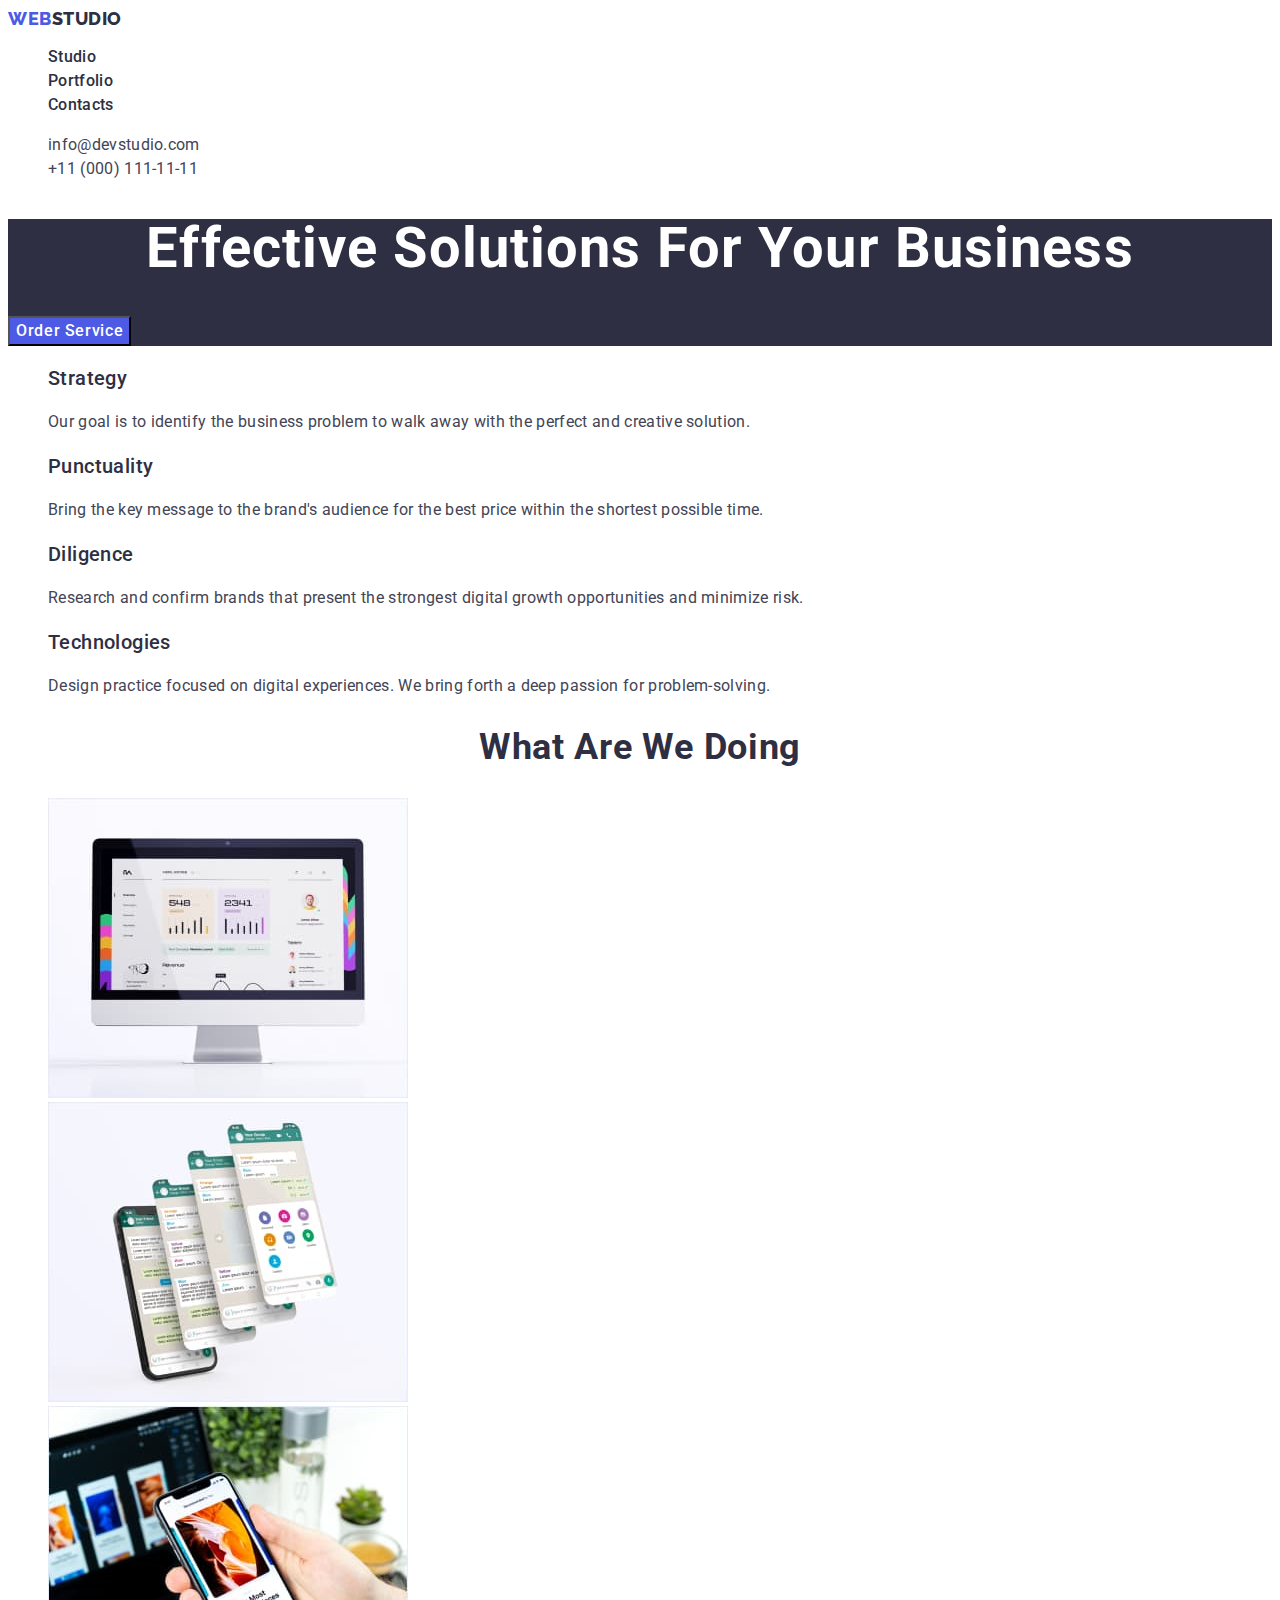
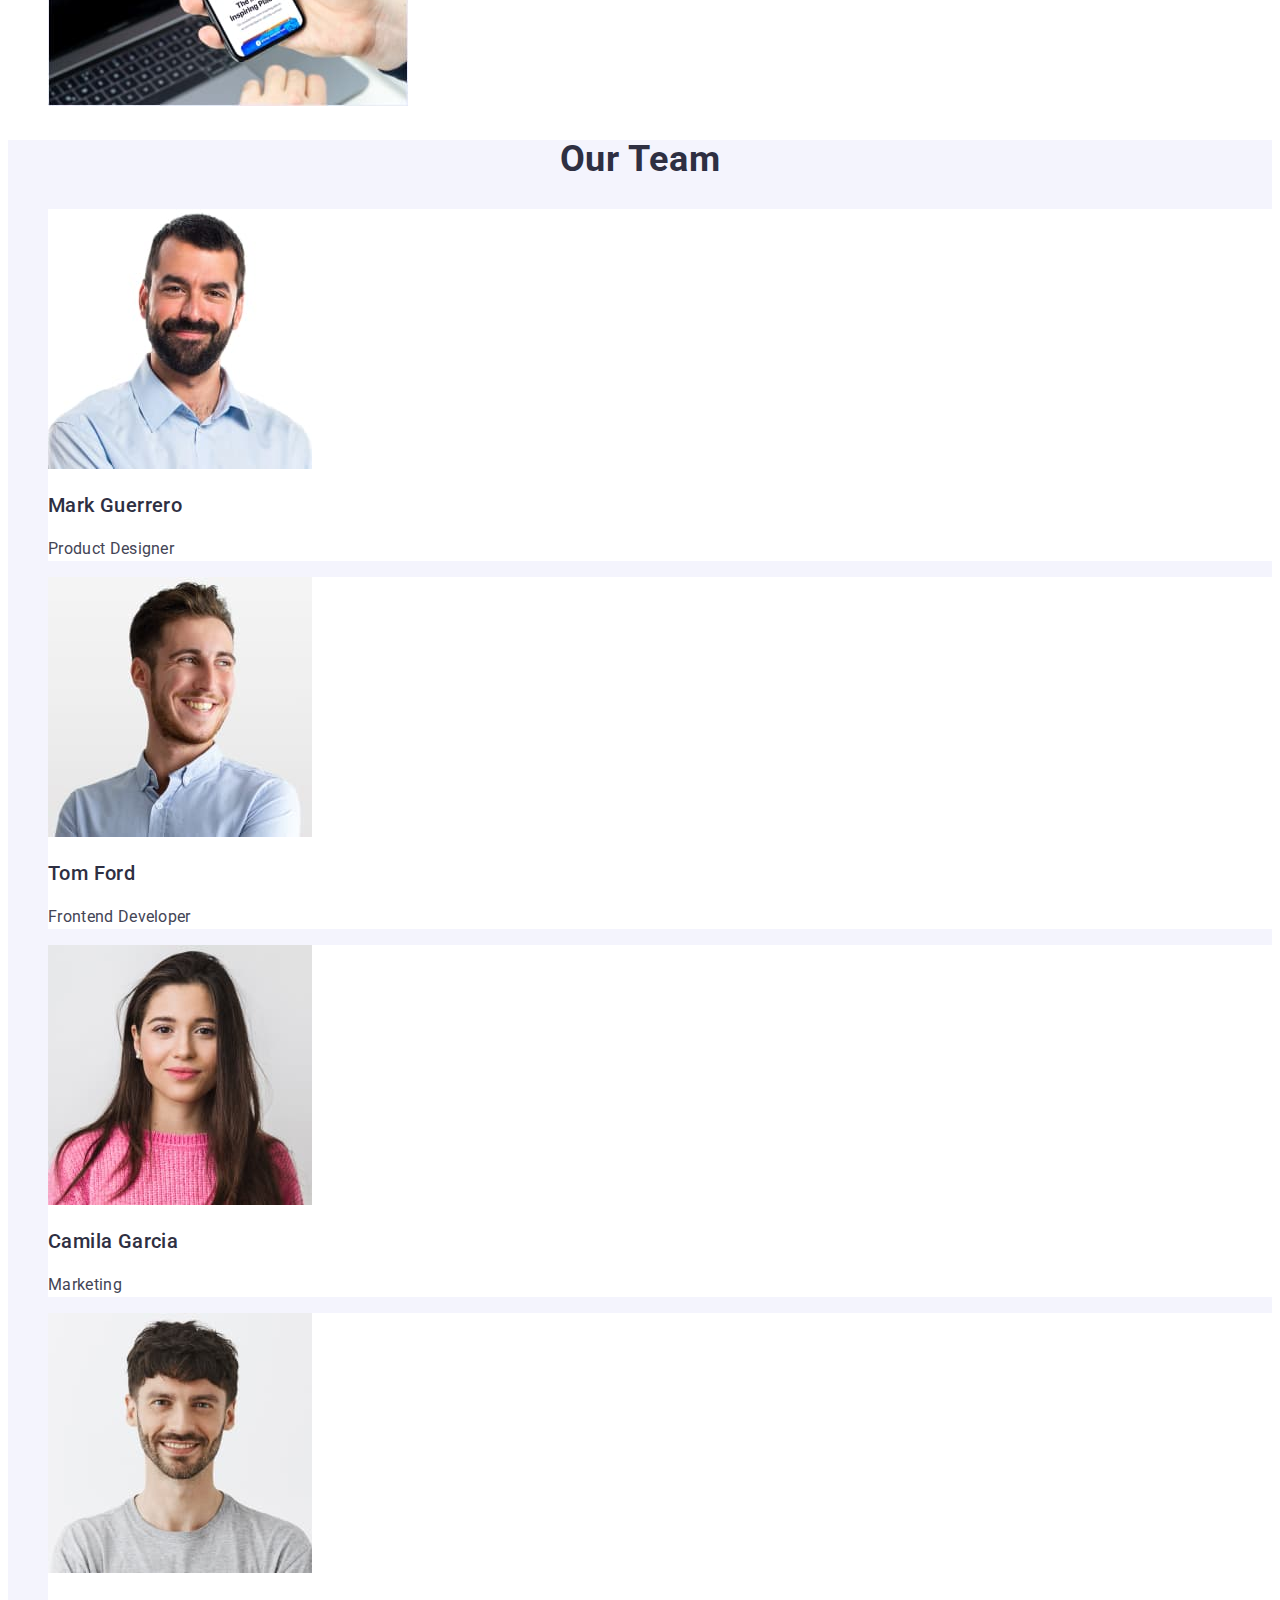
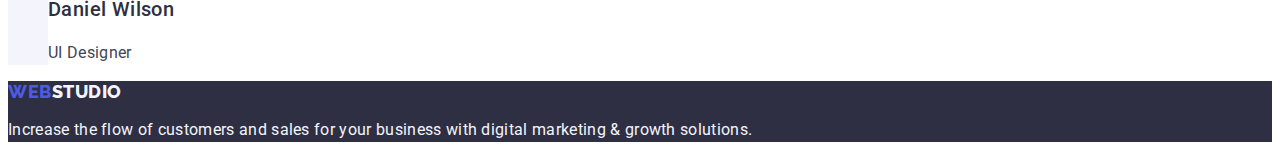
<file: index.html>
<!DOCTYPE html>
<html lang="en">
<head>
    <meta charset="UTF-8">
    <meta http-equiv="X-UA-Compatible" content="IE=edge">
    <meta name="viewport" content="width=device-width, initial-scale=1.0">
    <title>Document</title>
    <link rel="preconnect" href="https://fonts.googleapis.com">
    <link rel="preconnect" href="https://fonts.gstatic.com" crossorigin>
    <link href="https://fonts.googleapis.com/css2?family=Raleway:wght@800&family=Roboto:wght@400;500;700&display=swap" rel="stylesheet">
    <link rel="stylesheet" href="./css/styles.css">
</head>
<body class="page">
    <header class="header">

        <nav>
            <a href="./index.html" class="logo link">Web<span class="logo-studio">Studio</span></a>
        <ul class="site-nav list">
            <li><a href="./index.html" class="link">Studio</a></li>
            <li><a href="./portfolio.html" class="link">Portfolio</a></li>
            <li><a href="" class="link">Contacts</a></li>
        </ul>
        </nav>

    <address class="address">

         <ul class="contacts list">
        <li>
            <a href="mailto:info@devstudio.com" class="address-item link">info@devstudio.com</a>
        </li>
        <li>
            <a href="tel:+110001111111" class="address-item link">+11 (000) 111-11-11</a>
        </li>
        </ul>
        

    </address>

    </header>

    <main>

    <section class="hero">
        <h1 class="hero-title">Effective Solutions for Your Business</h1>
        <button type="button" class="button">Order Service</button>
    </section>

    <section class="features">
        <h2 class="features-title" hidden>Features</h2>

        <ul class="list">
            <li class="list-item">
                <h3 class="features-subtitle">Strategy</h3>
                <p class="features-text">
                Our goal is to identify the business
                problem to walk away with the perfect and creative solution.
                </p>
            </li>

            <li class="list-item">
                <h3 class="features-subtitle">Punctuality</h3>
                <p class="features-text">
                    Bring the key message to the brand's audience 
                    for the best price within the shortest possible time.
                </p>
            </li>

            <li class="list-item">
                <h3 class="features-subtitle">Diligence</h3>
                <p class="features-text">
                    Research and confirm brands that present the strongest 
                    digital growth opportunities and minimize risk.
                </p>
            </li>

            <li class="list-item">
                <h3 class="features-subtitle">Technologies</h3>
                <p class="features-text">
                    Design practice focused on digital experiences. 
                    We bring forth a deep passion for problem-solving.
                </p>
            </li>

        </ul>

    </section>

    <section>
       <h2 class="section-title">What are we doing</h2>

       <ul class="list">
        <li>
            <img 
            src="./images/Rectangle1.jpg" 
            width="360" height="300" 
            alt="Computer monitor">
        </li>
        <li>
            <img 
            src="./images/Rectangle2.jpg"
            width="360"
            height="300"
            alt="Mobile displays">
        </li>
        <li>
            <img src="./images/Rectangle3.jpg" width="360" height="300" alt="A phone in the hand">
        </li>
       </ul>
       
    </section>

    <section class="members">
        <h2 class="section-title">Our Team</h2>

        <ul class="team list">
            <li class="team-member">
                <img
                src="./images/img.jpg"
                width="264"
                height="260"
                alt="Employee 1">
                <h3 class="name">Mark Guerrero</h3>
                <p class="position">Product Designer</p>
            </li>
            <li class="team-member">
                <img
                src="./images/img1.jpg"
                width="264"
                height="260"
                alt="Employee 2">
                <h3 class="name">Tom Ford</h3>
                <p class="position">Frontend Developer</p> 
            </li>
            <li class="team-member">
                <img
                src="./images/img2.jpg"
                width="264"
                height="260"
                alt="Employee 3">
                <h3 class="name">Camila Garcia</h3>
                <p class="position">Marketing</p> 
            </li>
            <li class="team-member">
                <img
                src="./images/img3.jpg"
                width="264"
                height="260"
                alt="Employee 4">
                <h3 class="name">Daniel Wilson</h3>
                <p class="position">UI Designer</p> 
            </li>
        </ul>

    </section>
    </main>
    <footer class="footer">
        <a href="./index.html" class="footer-logo link">Web<span class="footer-studio">Studio</span></a>
        <p class="footer-text">
            Increase the flow of customers and sales for your 
            business with digital marketing & growth solutions.
        </p>
    </footer>
</body>
</html>
</file>
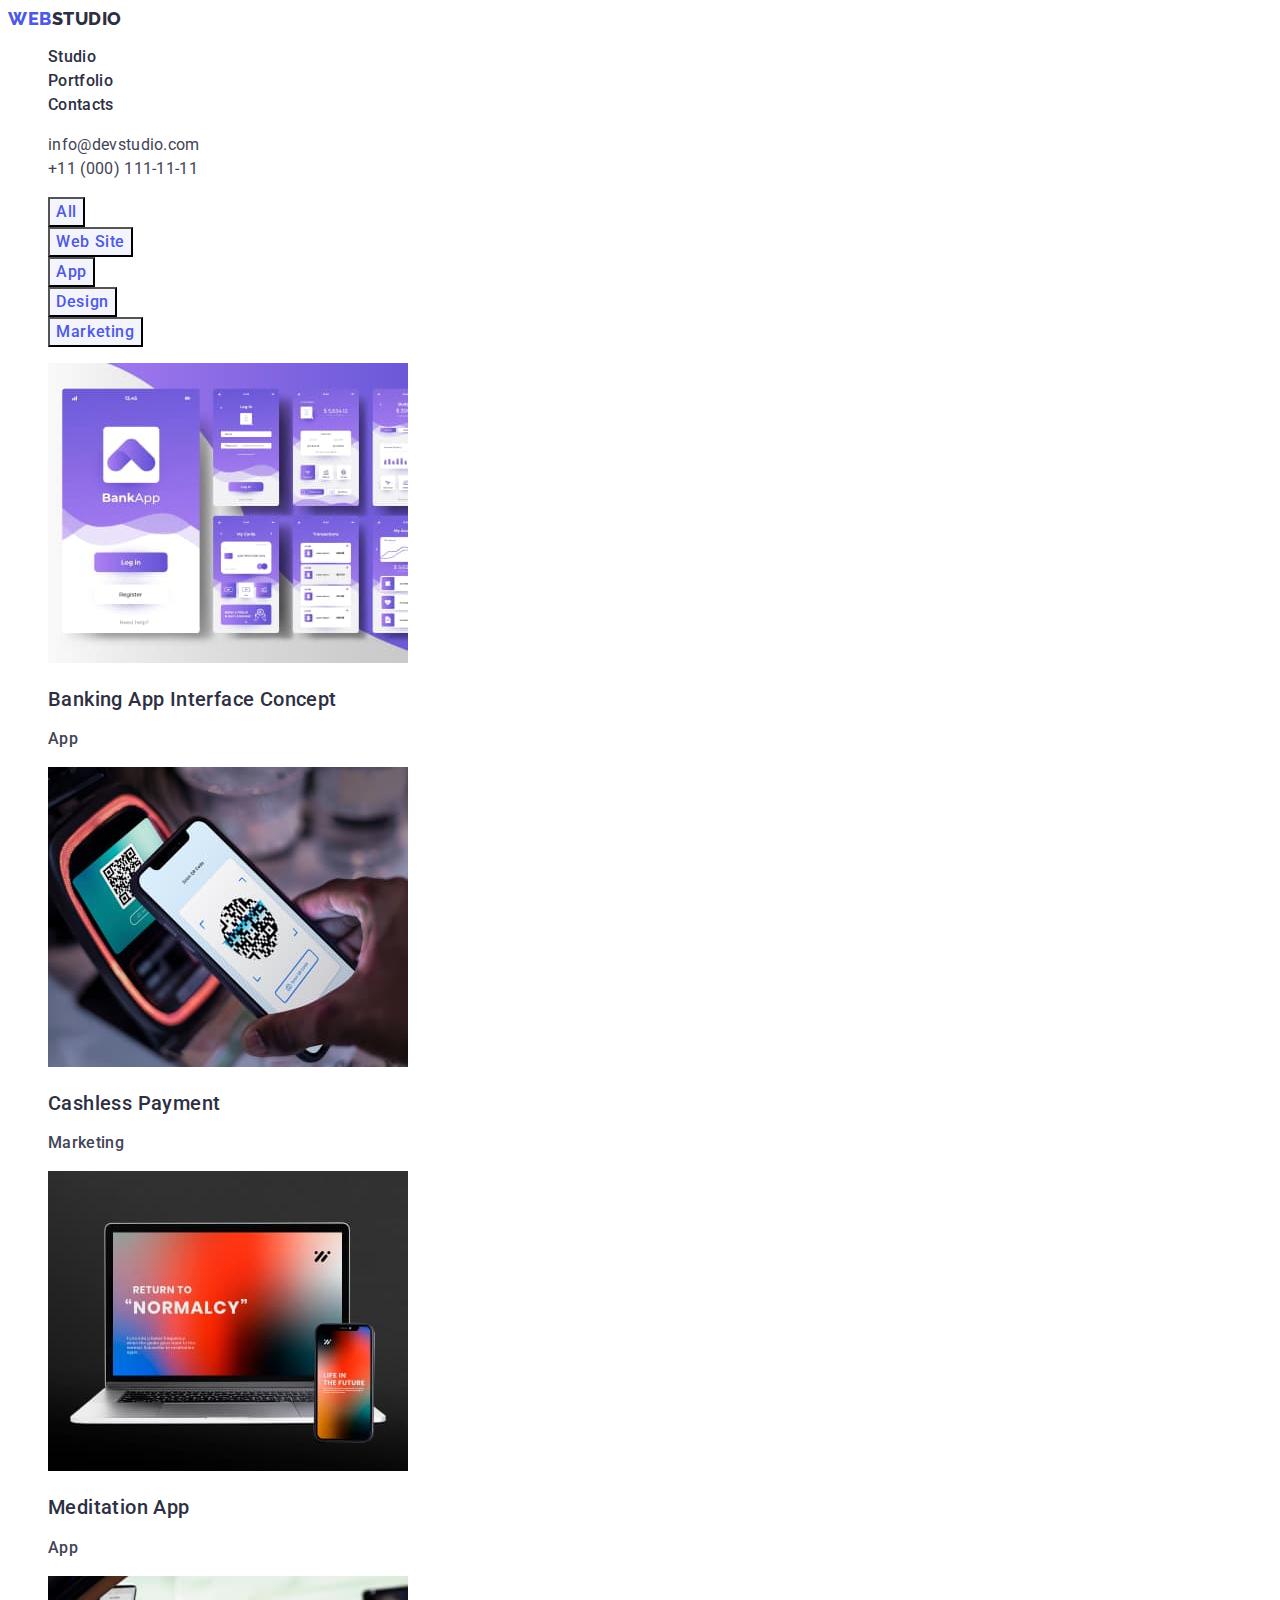
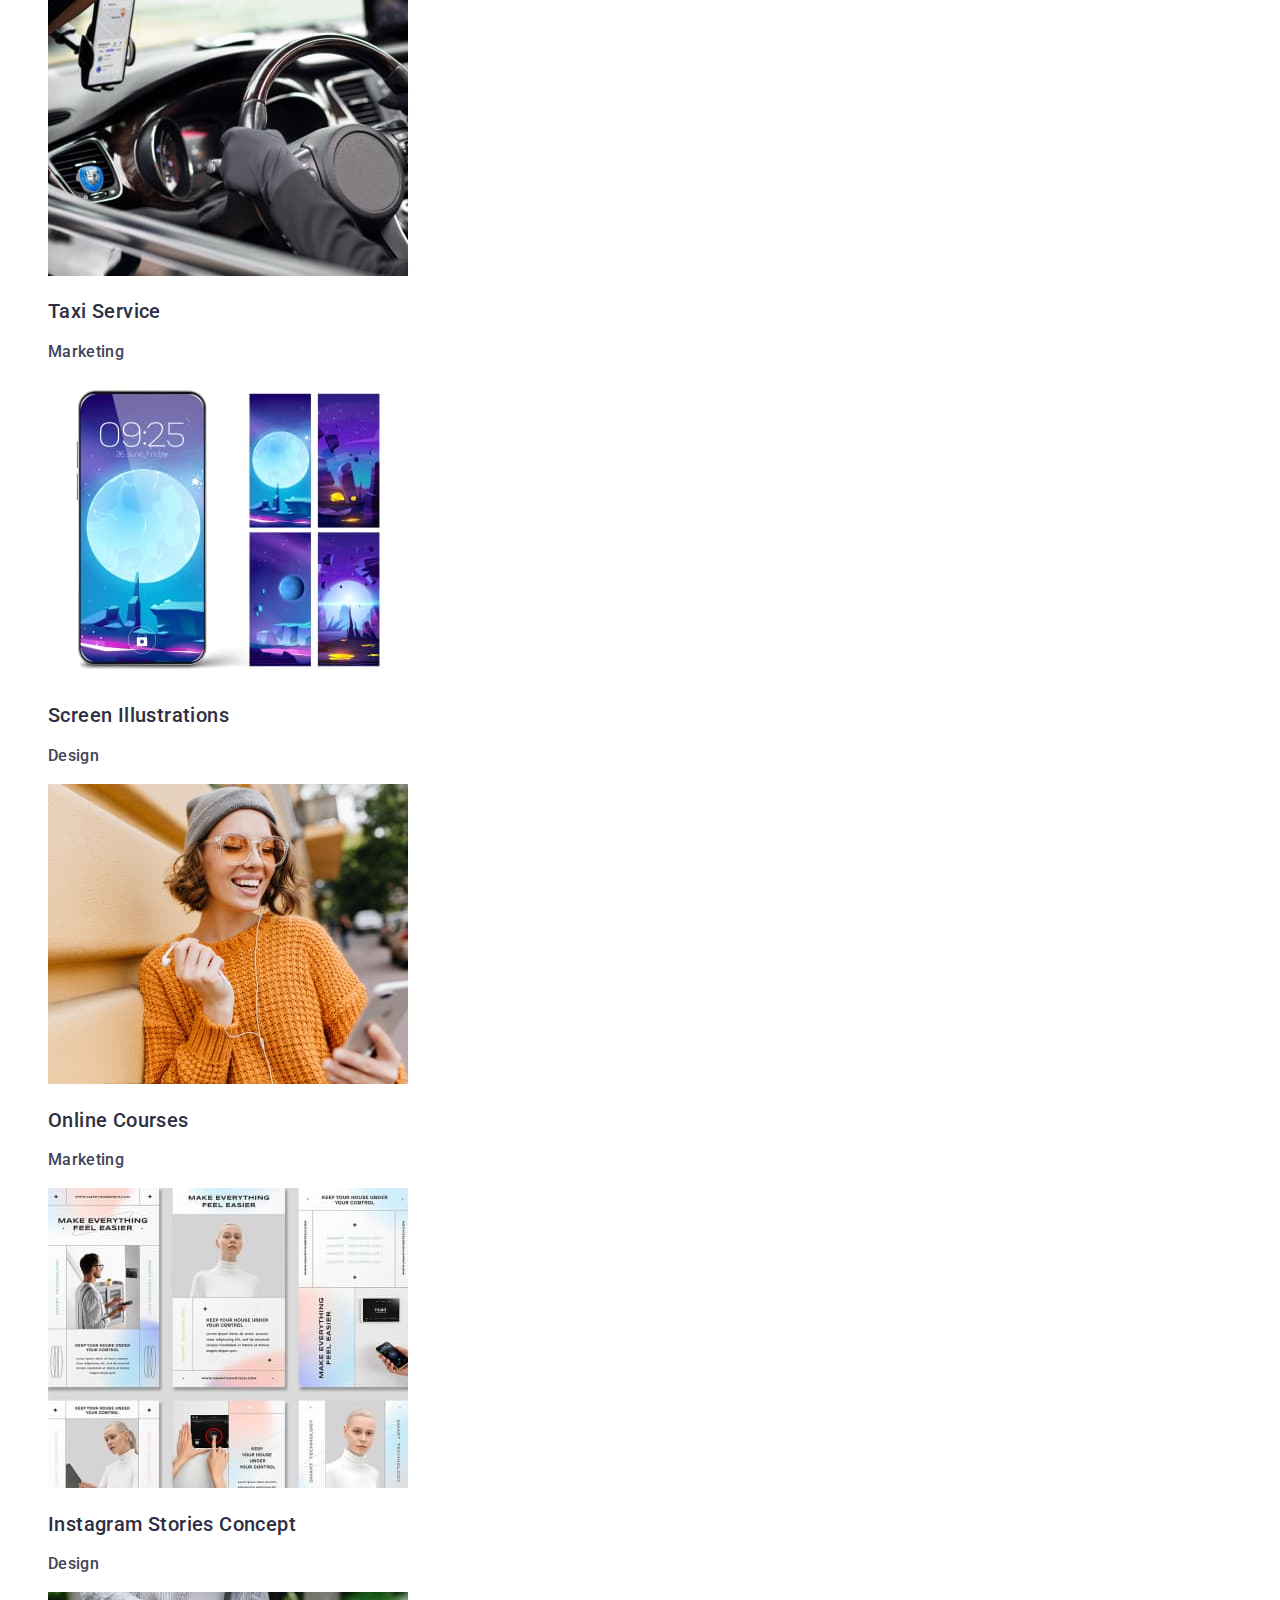
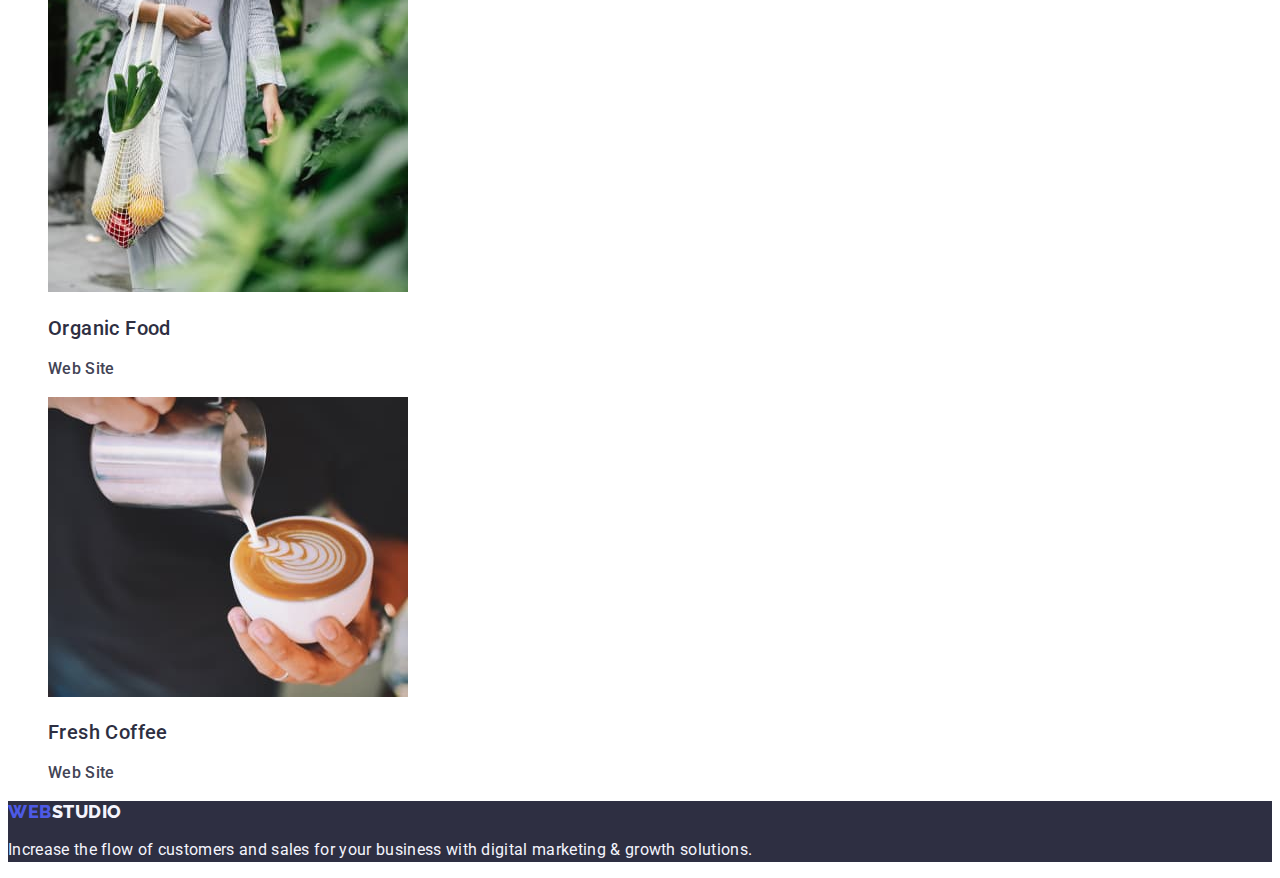
<file: portfolio.html>
<!DOCTYPE html>
<html lang="en">
<head>
    <meta charset="UTF-8">
    <meta http-equiv="X-UA-Compatible" content="IE=edge">
    <meta name="viewport" content="width=device-width, initial-scale=1.0">
    <title>Document</title>
    <link rel="preconnect" href="https://fonts.googleapis.com">
    <link rel="preconnect" href="https://fonts.gstatic.com" crossorigin>
    <link href="https://fonts.googleapis.com/css2?family=Raleway:wght@800&family=Roboto:wght@400;500;700&display=swap" rel="stylesheet">
    <link rel="stylesheet" href="./css/styles.css">
</head>
<body class="page">
    <header class="header">

        <nav>
            <a href="./index.html" class="logo link">Web<span class="logo-studio">Studio</span></a>
        <ul class="site-nav list">
            <li><a href="./index.html" class="link">Studio</a></li>
            <li><a href="./portfolio.html" class="link">Portfolio</a></li>
            <li><a href="" class="link">Contacts</a></li>
        </ul>
        </nav>

    <address class="address">

         <ul class="contacts list">
        <li>
            <a href="mailto:info@devstudio.com" class="address-item link">info@devstudio.com</a>
        </li>
        <li>
            <a href="tel:+110001111111" class="address-item link">+11 (000) 111-11-11</a>
        </li>
        </ul>
        

    </address>

    </header>

<main>
    <section>
        <h1 hidden>Our Projects</h1>
        <ul class="buttons list">
            <li><button type="button" class="btn">All</button></li>
            <li><button type="button" class="btn">Web Site</button></li>
            <li><button type="button" class="btn">App</button></li>
            <li><button type="button" class="btn">Design</button></li>
            <li><button type="button" class="btn">Marketing</button></li>
        </ul>
        <ul class="list">
            <li>
                <a href="" class="link">
                     <img src="./images/Portfolio/img-1.jpg" alt="Banking app interface" width="360" height="300">
                     <h2 class="service">Banking App Interface Concept</h2>
                     <p class="field">App</p>
                </a>
            </li>
            <li>
                <a href="" class="link">
                     <img src="./images/Portfolio/img-2.jpg" alt="A process of cashless payment" width="360" height="300">
                     <h2 class="service">Cashless Payment</h2>
                     <p class="field">Marketing</p>
                </a>
            </li>
            <li>
                <a href="" class="link">
                     <img src="./images/Portfolio/img-3.jpg" alt="Meditation app interface" width="360" height="300">
                     <h2 class="service">Meditation App</h2>
                     <p class="field">App</p>
                </a>
            </li>
            <li>
                <a href="" class="link">
                     <img src="./images/Portfolio/img-4.jpg" alt="Taxi" width="360" height="300">
                     <h2 class="service">Taxi Service</h2>
                     <p class="field">Marketing</p>
                </a>
            </li>
            <li>
                <a href="" class="link">
                     <img src="./images/Portfolio/img-5.jpg" alt="Screen illustrations" width="360" height="300">
                     <h2 class="service">Screen Illustrations</h2>
                     <p class="field">Design</p>
                </a>
            </li>
            <li>
                <a href="" class="link">
                     <img src="./images/Portfolio/img-6.jpg" alt="A girl with a phone" width="360" height="300">
                     <h2 class="service">Online Courses</h2>
                     <p class="field">Marketing</p>
                </a>
            </li>
            <li>
                <a href="" class="link">
                     <img src="./images/Portfolio/img-7.jpg" alt="Instagram stories" width="360" height="300">
                     <h2 class="service">Instagram Stories Concept</h2>
                     <p class="field">Design</p>
                </a>
            </li>
            <li>
                <a href="" class="link">
                     <img src="./images/Portfolio/img-8.jpg" alt="A woman carrying a shopping bag" width="360" height="300">
                     <h2 class="service">Organic Food</h2>
                    <p class="field">Web Site</p>
                 </a>
            </li>
            <li>
                <a href="" class="link">
                     <img src="./images/Portfolio/img-9.jpg" alt="Coffee" width="360" height="300">
                     <h2 class="service">Fresh Coffee</h2>
                     <p class="field">Web Site</p>
                </a>
            </li>
        </ul>
    </section>
</main>
<footer class="footer">
    <a href="./index.html" class="footer-logo link">Web<span class="footer-studio">Studio</span></a>
    <p class="footer-text">
        Increase the flow of customers and sales for your 
        business with digital marketing & growth solutions.
    </p>
</footer>
</body>
</html>
</file>
<file: css/styles.css>
:root{
    --dark-color:#2E2F42;
    --text-color: #434455;
    --primary-brand-color: #4D5AE5;
    --white-background-color: #FFFFFF;
    --light-color: #F4F4FD;
    --pressed-state-color: #404BBF;
    --accent-color: #E7E9FC;

}

.page {
    background-color: var(--white-background-color);
    color: var(--text-color);
    font-family: Roboto, sans-serif;

}

.logo-studio {
    color: var(--dark-color);
    
}

.link{
    color: var(--dark-color);
    font-weight: 500;
    font-size: 16px;
    line-height: 1.5;
    letter-spacing: 0.02em;
    text-decoration:none;

}

.logo{
    font-family: Raleway, sans-serif;
    font-weight: 800;
    font-size: 18px;
    line-height: 1.17;
    letter-spacing: 0.03em;
    text-transform: uppercase;
    text-decoration:none;
    color: var(--primary-brand-color);
}

.link:hover, .link:focus, .mail:active, .tell:active{
    color: var(--pressed-state-color)

}
.address{
    font-style: normal;

}
.address-item {
    color: var(--text-color);
    font-weight: 400;
    font-size: 16px;
    line-height: 1.5;
    letter-spacing: 0.02em;
    text-decoration:none;
}

.list {
    list-style: none;
}

.hero{
    background-color: var(--dark-color);
}
.hero-title{
   color: var(--white-background-color);
   font-weight: 700;
   font-size: 56px;
   line-height: 1.07;
   text-align: center;
   letter-spacing: 0.02em;
   text-transform: capitalize;
}


.button{
    color: var(--white-background-color);
    background-color: var(--primary-brand-color);
    font-family: "Roboto", sans-serif;
    font-weight: 500;
    font-size: 16px;
    line-height: 1.5;
    letter-spacing: 0.04em;
    cursor:pointer;

}

.button:hover, .button:focus{
    background-color:var(--pressed-state-color)
}

.features-title{
    color:var(--dark-color);
}

.features-subtitle{
    color:var(--dark-color);
    font-weight: 500;
    font-size: 20px;
    line-height: 1.2;
    letter-spacing: 0.02em;
}

.features-text, .position{
    color: var(--text-color);
    font-size: 16px;
    line-height: 1.5;
    letter-spacing: 0.02em;
    
}

.section-title{
    color:var(--dark-color);
    font-weight: 700;
    font-size: 36px;
    line-height: 1.11;
    text-align: center;
    letter-spacing: 0.02em;
    text-transform: capitalize;
}

.members {
    background-color: var(--light-color);
    color:var(--dark-color);
}

.team-member{
    background-color: #FFFFFF
}


.name{
    color:var(--dark-color);
    font-weight: 500;
    font-size: 20px;
    line-height: 1.2;
    letter-spacing: 0.02em;

}

.footer{
    background-color:var(--dark-color);
}

.footer-logo{
    color:var(--primary-brand-color);
    font-family: "Raleway", sans-serif;
    font-weight: 800;
    font-size: 18px;
    line-height: 1.17;
    letter-spacing: 0.03em;
    text-transform: uppercase;
    text-decoration:none;
}


.footer-studio{
    color: var(--light-color)
}

.footer-text{
    color: var(--light-color);
    font-weight: 400;
    font-size: 16px;
    line-height: 1.5;
    letter-spacing: 0.02em;
}


.btn{
    background-color: var(--light-color);
    color: var(--primary-brand-color);
    font-family: "Roboto", sans-serif;
    font-weight: 500;
    font-size: 16px;
    line-height: 1.5;
    letter-spacing: 0.04em;
    cursor:pointer;
}

.btn:hover, .btn:focus{
    color: #FFFFFF;
    background-color: #404BBF;
}

.service{
    font-weight: 500;
    font-size: 20px;
    line-height: 1.2;
    letter-spacing: 0.02em;
    color: var(--dark-color);
}

.field{
    font-size: 16px;
    line-height: 1.5;
    letter-spacing: 0.02em;
    color: var(--text-color);
}
</file>
